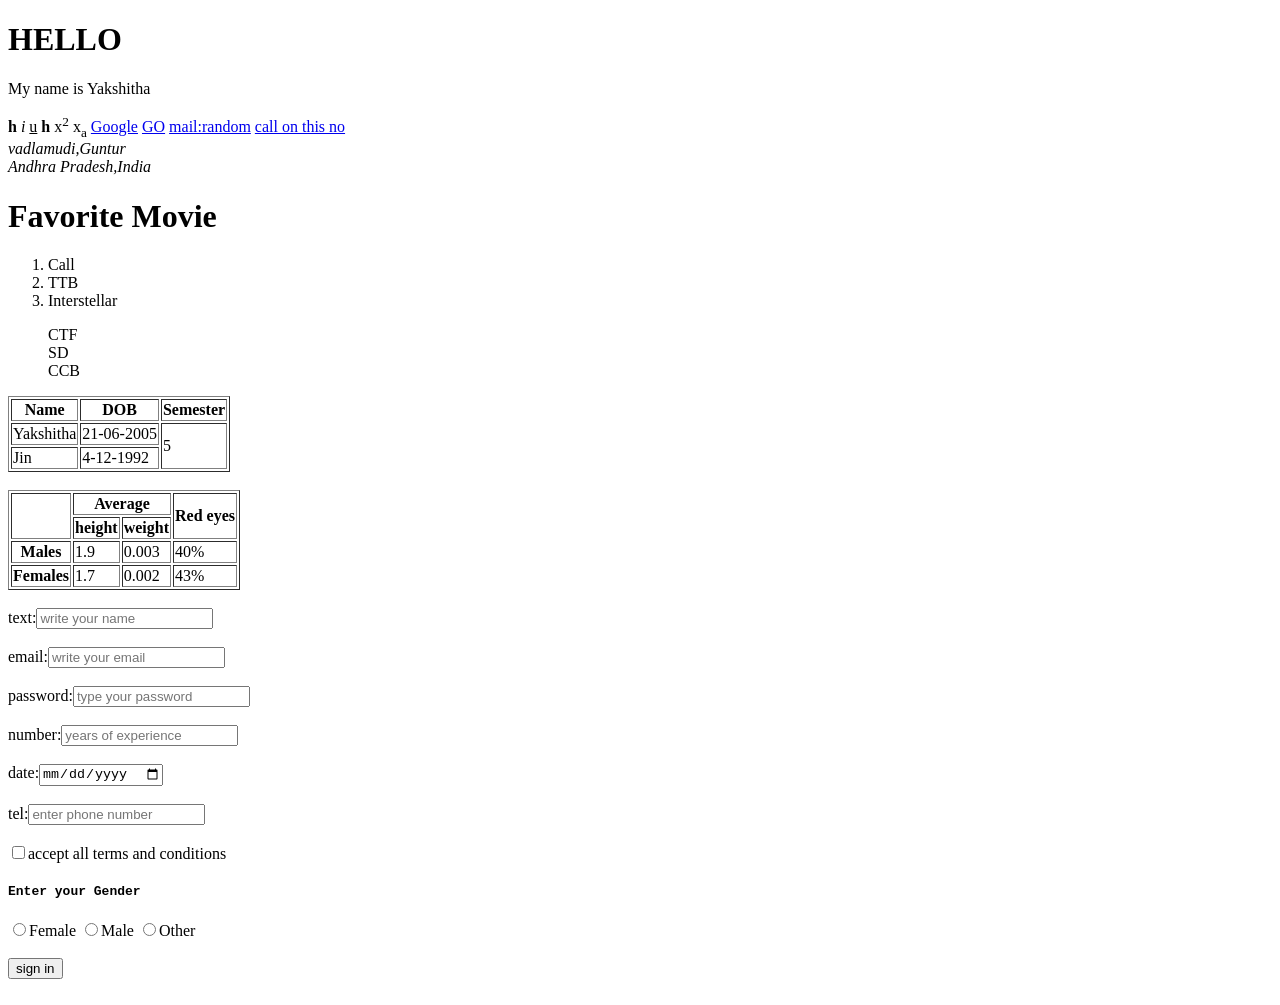
<file: index.html>
<!DOCTYPE html>
<html lang="en">
<head>
    <meta charset="UTF-8">
    <meta name="viewport" content="width=device-width, initial-scale=1.0">
    <title>Document</title>
    <link rel="icon" href="[data-uri]">
</head>
<body>
    <h1>HELLO </h1>
    <!-- <P>Lorem ipsum dolor sit amet consectetur, adipisicing elit. Libero ex, fuga sed asperiores nobis officia amet ipsa quo blanditiis porro culpa tempore officiis, eos dolorem aliquam ut vero! Voluptatibus, delectus.</P>    -->
    <!-- <P>Lorem ipsum dolor sit amet consectetur adipisicing elit. Maiores eveniet, quisquam, officiis esse dolorum beatae aperiam est, corporis eaque necessitatibus provident cupiditate consequatur tempora nostrum deserunt sint qui numquam veniam?</P>   -->
    <!-- <P>Lorem ipsum dolor sit amet consectetur adipisicing elit. Maiores eveniet, quisquam, officiis esse dolorum beatae aperiam est, corporis eaque necessitatibus provident cupiditate consequatur tempora nostrum deserunt sint qui numquam veniam?</P>   -->
    <!-- <span>Lorem ipsum dolor sit amet consectetur adipisicing elit. Eaque explicabo voluptates id debitis voluptatibus. Porro consequuntur quisquam veritatis aut recusandae consectetur quod, voluptatibus optio quis sint, quos dolores autem explicabo!</span> -->
    <!-- <span>Lorem ipsum dolor sit amet consectetur adipisicing elit. Eaque explicabo voluptates id debitis voluptatibus. Porro consequuntur quisquam veritatis aut recusandae consectetur quod, voluptatibus optio quis sint, quos dolores autem explicabo!</span> -->
    <p>My name is <span>Yakshitha</span></p>
    <b>h</b>
    <i>i</i>
    <u>u</u>
    <strong>h</strong>
    x<sup>2</sup>
    x<sub>a</sub>
    <!-- <img src="C.png" alt="image not found"> -->
    <a href="https:www.google.com">Google</a>
    <!-- <p href="https:www.google.com">GO Google</p href> -->
    <a href="./index.html">GO</a>
    <a href="mailto:kavi966677@gmail.com">mail:random</a>
    <a href="tel:9347580802">call on this no</a>
    <address>
        vadlamudi,Guntur<br>
        Andhra Pradesh,India
    </address>
    <h1>Favorite Movie</h1>
    <ol type="none">
        <li>Call</li>
        <li>TTB</li>
        <li>Interstellar</li>
    </ol>
    <ul type="none">
        <li>CTF</li>
        <li>SD</li>
        <li>CCB</li>
    </ul>
    <table border="1">
        <thead>
            <tr>
                <th>Name</th>
                <th>DOB</th>
                <th>Semester</th>
            </tr>
        </thead>
        <tbody>
            <tr>
                <td>Yakshitha</td>
                <td>21-06-2005</td>
                <td rowspan="2">5</td>
            </tr>
            <tr>
                <td>Jin</td>
                <td>4-12-1992</td>
            </tr>
        </tbody>
    </table><br>
    <table border="1">
        <thead>
            <tr>
                <th rowspan="2"> </th>
                <th colspan="2">Average</th>
                <th rowspan="2">Red eyes</th>
            </tr>
            <tr>
                <th>height</th>
                <th>weight</th> 
            </tr>
        </thead>
        <tbody>
            <tr>
                <th>Males</th>
                <td>1.9</td>
                <td>0.003</td>
                <td>40%</td>
            </tr>
            <tr>
                <th>Females</th>
                <td>1.7</td>
                <td>0.002</td>
                <td>43%</td>
            </tr>
        </tbody>
    </table><br>
    text:<input type="text" placeholder="write your name"><br><br>
    email:<input type="email" placeholder="write your email"><br><br>
    password:<input type="password" placeholder="type your password"><br><br>
    number:<input type="number" placeholder="years of experience"><br><br>
    date:<input type="date"><br><br>
    tel:<input type="tel" max="10" min="10" placeholder="enter phone number"><br><br>
    <input type="checkbox" name="" id=""><span>accept all terms and conditions</span><br>
    <h4><pre>Enter your Gender</pre></h4>
    <input type="radio" name="gender" id=""><span>Female</span>
    <input type="radio" name="gender" id=""><span>Male</span>
    <input type="radio" name="gender" id=""><span>Other</span><br><br>
    <input type="submit" value="sign in"><br><br>
    <!-- let a=10 -->
    <!-- let b=20 -->
    <!-- let c=a+b -->
    <!-- log -->
    <script src="index.js"></script>
</body>
</html>
</file>
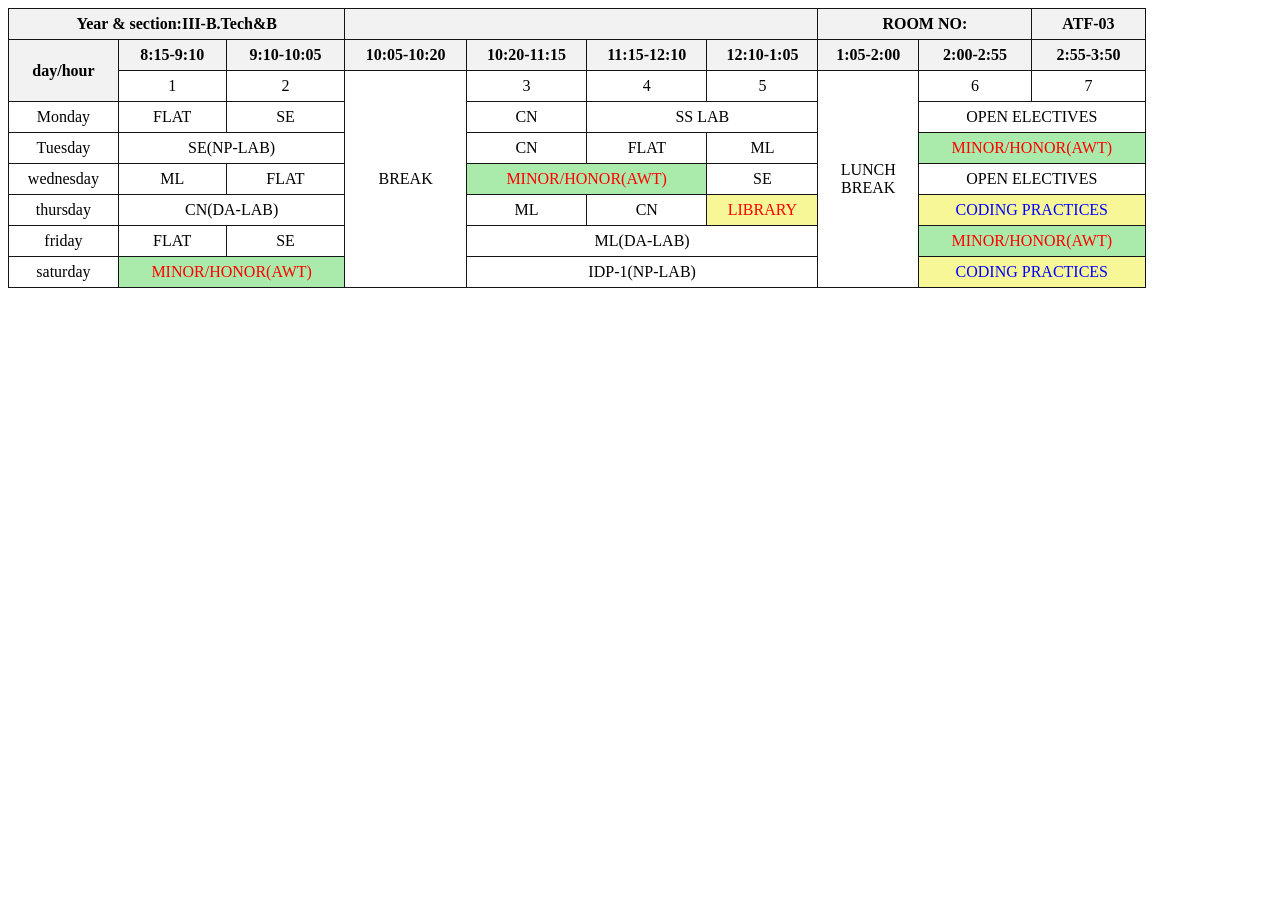
<file: h1.html>
<html>
<head>
    <title>Weekly Timetable</title>
    <style>
        table {
            width: 90%;
            border-collapse: collapse;
        }
        th, td {
            border: 1px solid rgb(20, 20, 20);
            padding: 6px;
            text-align: center;
        }
        th {
            background-color:#f2f2f2;
        }
        .MINOR{
            background-color:rgb(170, 234, 170);
            color:red;
        }
        .empty{
            background-color:rgb(247, 247, 152);
            color: blue;
        }
        #empty{
            color:red;
        }
    </style>
</head>
<body>
    <table>
        <TR>
            <th colspan="3">Year & section:III-B.Tech&B</th>
            <th colspan="4"> </th>
            <TH colspan="2">ROOM NO:</TH>
            <TH>ATF-03</TH>
        </TR>
            <tr>
                <th rowspan="2">day/hour</th>
                <th>8:15-9:10</th>
                <th>9:10-10:05</th>
                <th>10:05-10:20</th>
                <th>10:20-11:15</th>
                <th>11:15-12:10</th>
                <th>12:10-1:05</th>
                <th>1:05-2:00</th>
                <th>2:00-2:55</th>
                <th>2:55-3:50</th>
            </tr>
            <tr>
                <td>1</td>
                <td>2</td>
                <td rowspan="7">BREAK</td>
                <td>3</td>
                <td>4</td>
                <td>5</td>
                <td rowspan="7">LUNCH<BR>BREAK</td>
                <td>6</td>
                <td>7</td>
            </tr>
            <tr>
                <td>Monday</td>
                <td>FLAT</td>
                <td>SE</td>
                <td>CN</td>
                <td colspan="2">SS LAB</td>
                <td colspan=2>OPEN ELECTIVES</td>
            </tr>
            <tr>
                <td>Tuesday</td>
                <td colspan=2>SE(NP-LAB)</td>
                <td>CN</td>
                <td>FLAT</td>
                <TD>ML</TD>
                <td colspan=2 class="MINOR">MINOR/HONOR(AWT)</td>
            </tr>
            <tr>
                <td>wednesday</td>
                <td>ML</td>
                <td>FLAT</td>
                <td colspan=2 class="MINOR">MINOR/HONOR(AWT)</td>
                <td>SE</td>
                <td colspan=2>OPEN ELECTIVES</td>
            </tr>
            <tr>
                <td>thursday</td>
                <TD colspan="2">CN(DA-LAB)</TD>
                <td>ML</td>
                <td>CN</td>
                <td class="empty" id="empty">LIBRARY</td>
                <td colspan=2 class="empty">CODING PRACTICES</td>
            </tr>
            <tr>
                <td>friday</td>
                <td>FLAT</td>
                <td>SE</td>
                <td colspan=3>ML(DA-LAB)</td>
                <td colspan="2" class="MINOR">MINOR/HONOR(AWT)</td>
            </tr>
            <tr>
                <td>saturday</td>
                <td colspan=2 class="MINOR">MINOR/HONOR(AWT)</td>
                <td colspan=3>IDP-1(NP-LAB)</td>
               <td colspan=2 class="empty">CODING PRACTICES</td>
            </tr>
    </table>
</body>
</html>
</file>
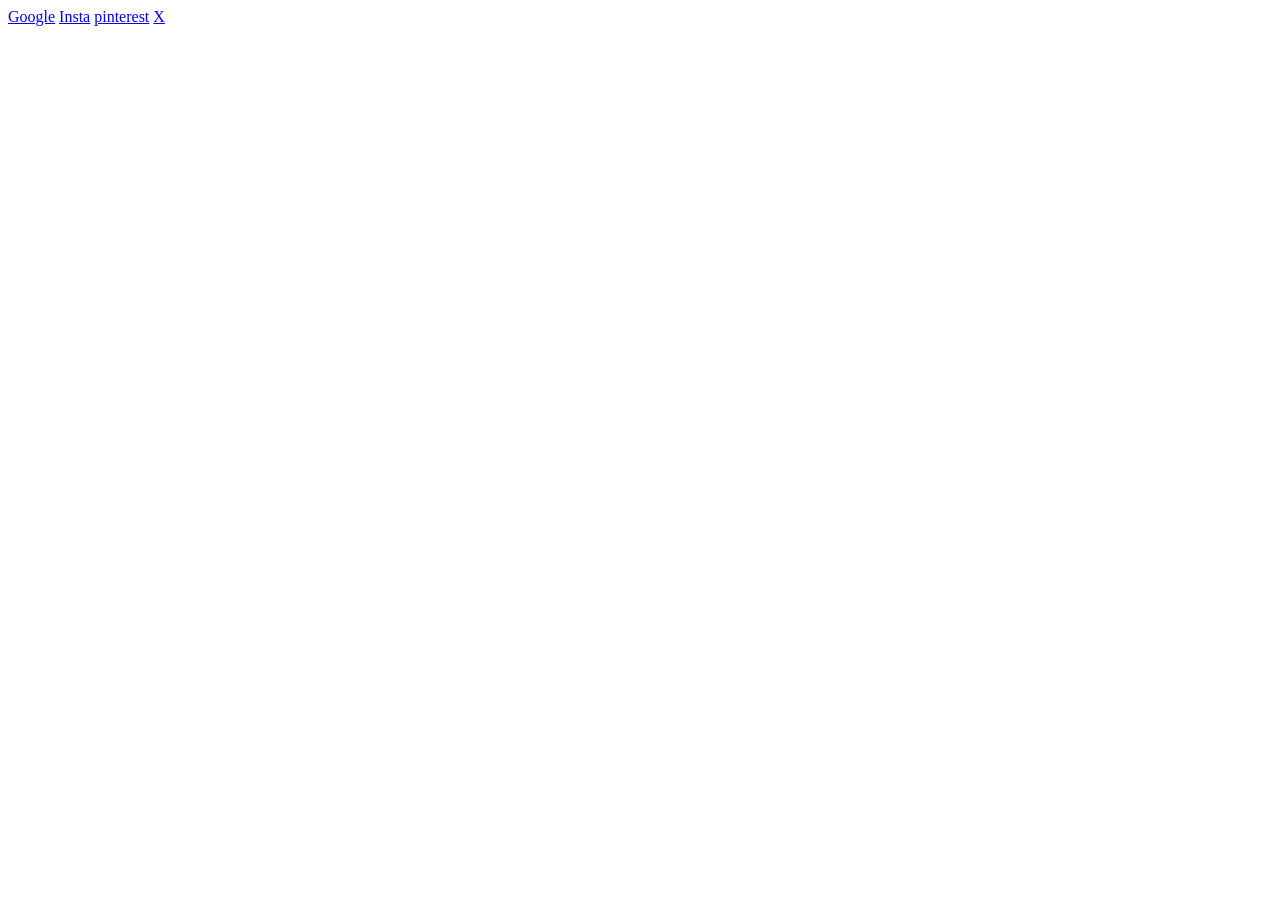
<file: homework.html>
<!DOCTYPE html>
<html lang="en">
<head>
    <meta charset="UTF-8">
    <meta name="viewport" content="width=device-width, initial-scale=1.0">
    <title>Document</title>
</head>
<body>
    <a href="https:www.google.com">Google</a>
    <a href="https:www.instagram.com">Insta</a>
    <a href="https:www.pinterest.com">pinterest</a>
    <a href="https:www.X.com">X</a>
</body>
</html>
</file>
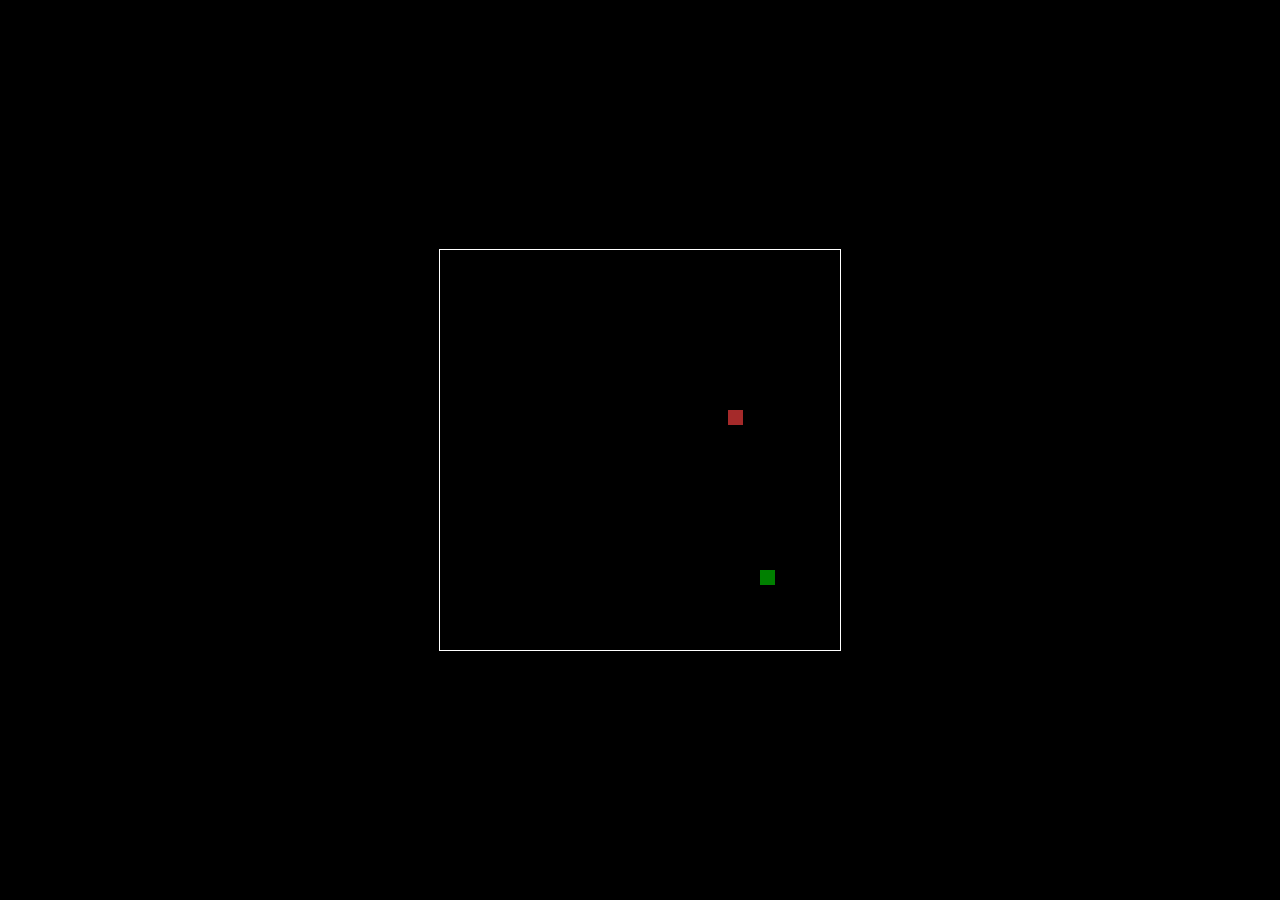
<file: snake.html>
<!DOCTYPE html>
<html>
<head>
  <title>Basic Snake HTML Game</title>
  <meta charset="UTF-8">
  <style>
    html, body {
    height: 100%;
    margin: 0;
  }

  body {
    background: black;
    display: flex;
    align-items: center;
    justify-content: center;
  }
  canvas {
    border: 1px solid #ffffff;
  }
  </style>
</head>
<body>
<canvas width="400" height="400" id="game"></canvas>
<script>
  var canvas = document.getElementById('game');
var context = canvas.getContext('2d');
var grid = 16;
var count = 0;

var snake = {
  x: 160,
  y: 160,
  dx: grid,
  dy: 0,
  cells: [],
  maxCells: 1
};
var apple = {
  x: 320,
  y: 320
};
function getRandomInt(min, max) {
  return Math.floor(Math.random() * (max - min)) + min;
}
function loop() {
  requestAnimationFrame(loop);
  if (++count < 8) {
    return;
  }
  count = 0;
  context.clearRect(0,0,canvas.width,canvas.height);
  snake.x += snake.dx;
  snake.y += snake.dy;
  if (snake.x < 0) {
    snake.x = canvas.width - grid;
  }
  else if (snake.x >= canvas.width) {
    snake.x = 0;
  }
  if (snake.y < 0) {
    snake.y = canvas.height - grid;
  }
  else if (snake.y >= canvas.height) {
    snake.y = 0;
  }
  snake.cells.unshift({x: snake.x, y: snake.y});
  if (snake.cells.length > snake.maxCells) {
    snake.cells.pop();
  }
  context.fillStyle = 'green';
  context.fillRect(apple.x, apple.y, grid-1, grid-1);
  context.fillStyle = 'brown';
  snake.cells.forEach(function(cell, index) {
    context.fillRect(cell.x, cell.y, grid-1, grid-1);
    if (cell.x === apple.x && cell.y === apple.y) {
      snake.maxCells++;
      apple.x = getRandomInt(0, 25) * grid;
      apple.y = getRandomInt(0, 25) * grid;
    }
    for (var i = index + 1; i < snake.cells.length; i++) {
      if (cell.x === snake.cells[i].x && cell.y === snake.cells[i].y) {
        snake.x = 160;
        snake.y = 160;
        snake.cells = [];
        snake.maxCells = 4;
        snake.dx = grid;
        snake.dy = 0;
        apple.x = getRandomInt(0, 25) * grid;
        apple.y = getRandomInt(0, 25) * grid;
      }
    }
  });
}
document.addEventListener('keydown', function(e) {
  if (e.which === 37 && snake.dx === 0) {
    snake.dx = -grid;
    snake.dy = 0;
  }
  else if (e.which === 38 && snake.dy === 0) {
    snake.dy = -grid;
    snake.dx = 0;
  }
  else if (e.which === 39 && snake.dx === 0) {
    snake.dx = grid;
    snake.dy = 0;
  }
  else if (e.which === 40 && snake.dy === 0) {
    snake.dy = grid;
    snake.dx = 0;
  }
});
requestAnimationFrame(loop);
</script>
</body>
</html>
</file>
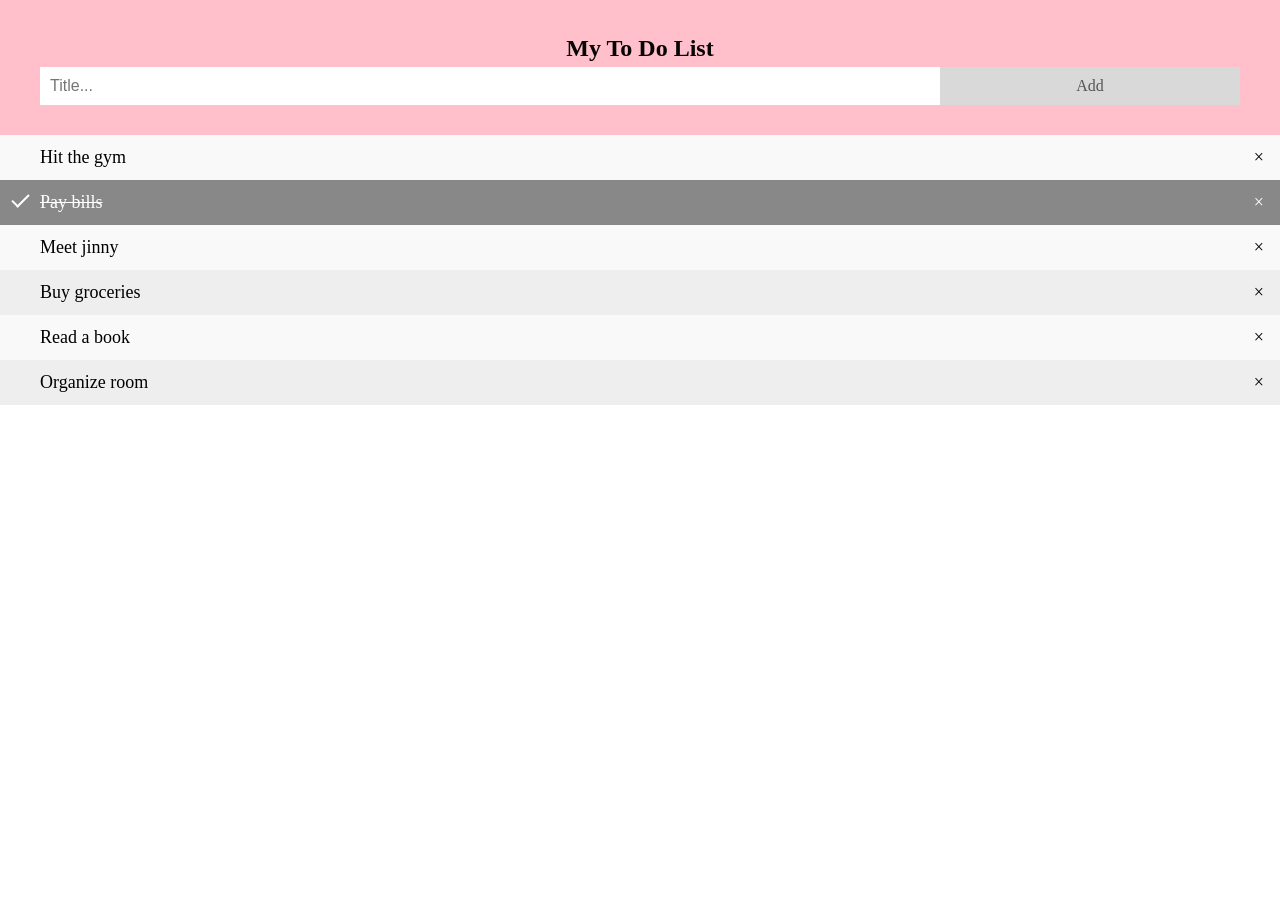
<file: todo_list.html>
<!DOCTYPE html>
<html>
<head>
<meta name="viewport" content="width=device-width, initial-scale=1">
<style>
body {
  margin: 0;
  min-width: 250px;
}
* {
  box-sizing: border-box;
}
ul {
  margin: 0;
  padding: 0;
}
ul li {
  cursor: pointer;
  position: relative;
  padding: 12px 8px 12px 40px;
  list-style-type: none;
  background: #eee;
  font-size: 18px;
  transition: 0.2s;
  -webkit-user-select: none;
  -moz-user-select: none;
  -ms-user-select: none;
  user-select: none;
}
ul li:nth-child(odd) {
  background: #f9f9f9;
}
ul li:hover {
  background: #ddd;
}
ul li.checked {
  background: #888;
  color: #fff;
  text-decoration: line-through;
}
ul li.checked::before {
  content: '';
  position: absolute;
  border-color: #fff;
  border-style: solid;
  border-width: 0 2px 2px 0;
  top: 10px;
  left: 16px;
  transform: rotate(45deg);
  height: 15px;
  width: 7px;
}
.close {
  position: absolute;
  right: 0;
  top: 0;
  padding: 12px 16px 12px 16px;
}

.close:hover {
  background-color: #ffc0cb;
  color: #ffffff;
}
.header {
  background-color: #ffc0cb;
  padding: 30px 40px;
  color: #060505;
  text-align: center;
}
.header:after {
  content: "";
  display: table;
  clear: both;
}
input {
  margin: 0;
  border: none;
  border-radius: 0;
  width: 75%;
  padding: 10px;
  float: left;
  font-size: 16px;
}
.addBtn {
  padding: 10px;
  width: 25%;
  background: #d9d9d9;
  color: #555;
  float: left;
  text-align: center;
  font-size: 16px;
  cursor: pointer;
  transition: 0.3s;
  border-radius: 0;
}
.addBtn:hover {
  background-color: #bbb;
}
</style>
</head>
<body>

<div id="myDIV" class="header">
  <h2 style="margin:5px">My To Do List</h2>
  <input type="text" id="myInput" placeholder="Title...">
  <span onclick="newElement()" class="addBtn">Add</span>
</div>
<ul id="myUL">
  <li>Hit the gym</li>
  <li class="checked">Pay bills</li>
  <li>Meet jinny</li>
  <li>Buy groceries</li>
  <li>Read a book</li>
  <li>Organize room</li>
</ul>
<script>
var myNodelist = document.getElementsByTagName("LI");
var i;
for (i = 0; i < myNodelist.length; i++) {
  var span = document.createElement("SPAN");
  var txt = document.createTextNode("\u00D7");
  span.className = "close";
  span.appendChild(txt);
  myNodelist[i].appendChild(span);
}
var close = document.getElementsByClassName("close");
var i;
for (i = 0; i < close.length; i++) {
  close[i].onclick = function() {
    var div = this.parentElement;
    div.style.display = "none";
  }
}
var list = document.querySelector('ul');
list.addEventListener('click', function(ev) {
  if (ev.target.tagName === 'LI') {
    ev.target.classList.toggle('checked');
  }
}, false);
function newElement() {
  var li = document.createElement("li");
  var inputValue = document.getElementById("myInput").value;
  var t = document.createTextNode(inputValue);
  li.appendChild(t);
  if (inputValue === '') {
    alert("You must write something!");
  } else {
    document.getElementById("myUL").appendChild(li);
  }
  document.getElementById("myInput").value = "";

  var span = document.createElement("SPAN");
  var txt = document.createTextNode("\u00D7");
  span.className = "close";
  span.appendChild(txt);
  li.appendChild(span);

  for (i = 0; i < close.length; i++) {
    close[i].onclick = function() {
      var div = this.parentElement;
      div.style.display = "none";
    }
  }
}
</script>

</body>
</html>
</file>
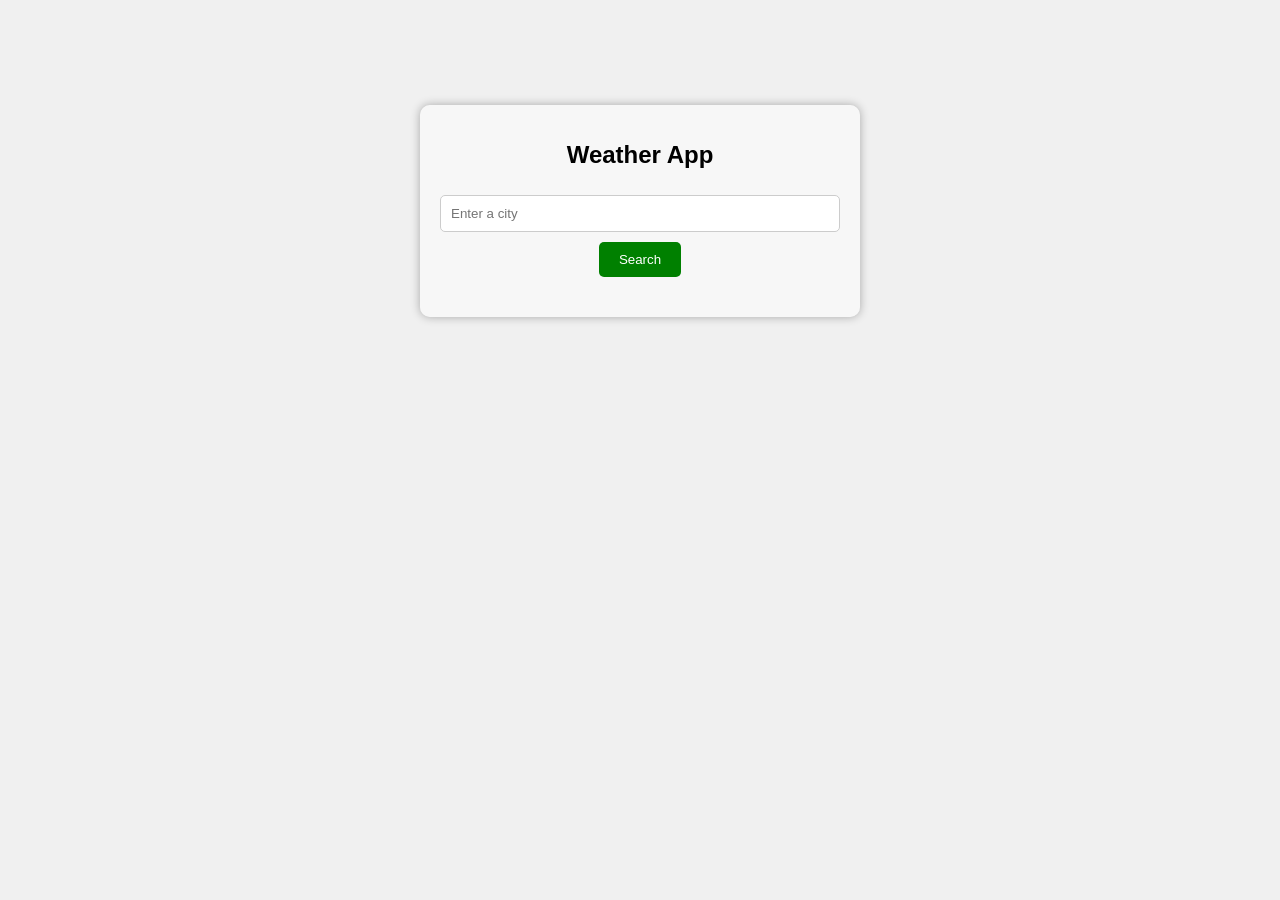
<file: Weather_Appliction/weather.html>
<html lang="en">
<head>
    <meta charset="UTF-8">
    <meta name="viewport" content="width=device-width, initial-scale=1.0">
    <title>Weather App</title>
    <link rel="stylesheet" href="weather.css">
</head>
<body>
    <div class="container">
        <h1>Weather App</h1>
        <input type="text" id="locationInput" placeholder="Enter a city">
        <button id="searchButton">Search</button>
        <div class="weather-info">
            <h2 id="location"></h2>
            <p id="temperature"></p>
            <p id="description"></p>
        </div>
    </div>
    <script src="weather.js"></script>
</body>
</html>
</file>
<file: Weather_Appliction/weather.css>
body {
    font-family: Arial, sans-serif;
    background-color: #f0f0f0;
}

.container {
    max-width: 400px;
    margin: 0 auto;
    text-align: center;
    padding: 20px;
    background-color: rgba(255, 255, 255, 0.5);
    border-radius: 10px;
    box-shadow: 0 0 10px rgba(0, 0, 0, 0.3); 
    margin-top: 105px;
}

h1 {
    font-size: 24px;
}

input[type="text"] {
    width: 100%;
    padding: 10px;
    margin: 10px 0;
    border: 1px solid #ccc;
    border-radius: 5px;
}

button {
    background-color: #008000;
    color: #fff;
    border: none;
    padding: 10px 20px;
    border-radius: 5px;
    cursor: pointer;
}
button:hover{
    background-color:#22d522;
}

.weather-info {
    margin-top: 20px;
}
</file>
